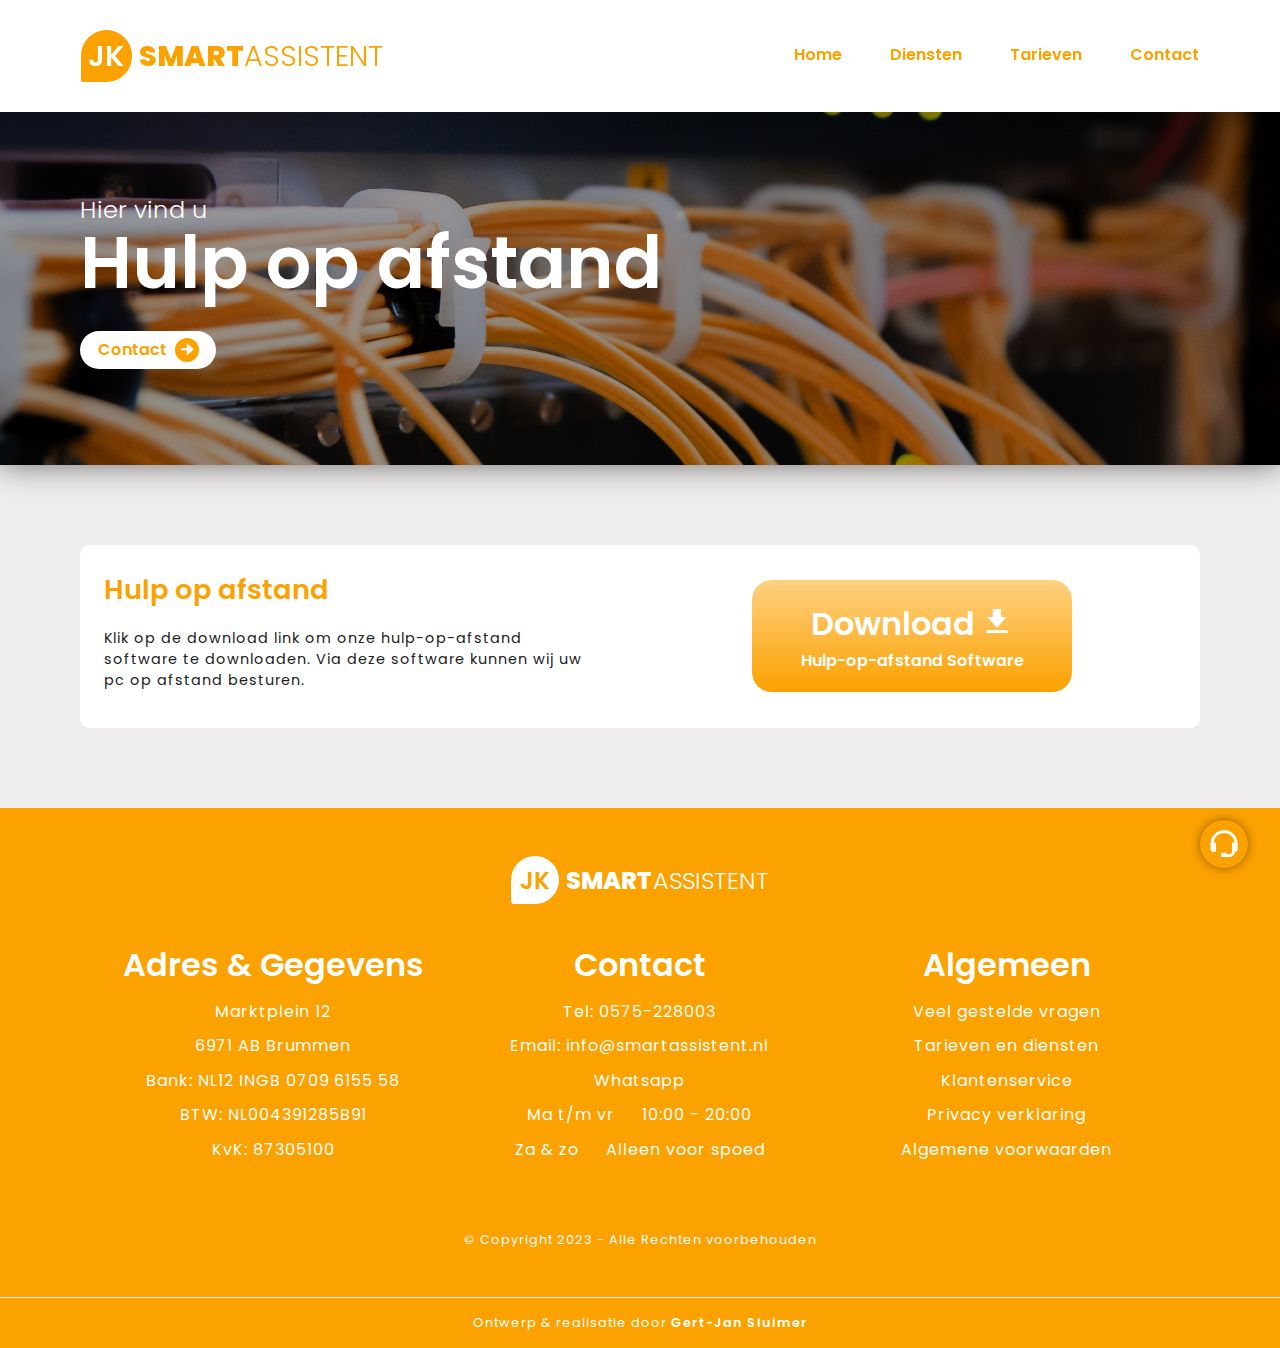
<file: hulp-op-afstand.html>
<!DOCTYPE html>
<html lang="en">
<head>
    <!-- Google tag (gtag.js) -->
    <script async src="https://www.googletagmanager.com/gtag/js?id=G-T0L3V9VFPT"></script>
    <script>
        window.dataLayer = window.dataLayer || [];
        function gtag(){dataLayer.push(arguments);}
        gtag('js', new Date());

        gtag('config', 'G-T0L3V9VFPT');
    </script>

    <meta charset="UTF-8">
    <meta name="viewport" content="width=device-width, initial-scale=1.0">
    <title>Smart Assistent, Uw ICT hulp op locatie!</title>

    <!--==================== FAVICON ====================-->
    <link rel="Shortcut icon" href="assets/favicon.png">

    <!--==================== ICONS ====================-->
    <link href='https://unpkg.com/boxicons@2.1.4/css/boxicons.min.css' rel='stylesheet'>

    <!--==================== CSS ====================-->
    <link rel="stylesheet" href="CSS/style.css">

    <script src="JS/slider.js" defer></script>
</head>
<body>
    <div class="cookie_container" id="cookie_container">
        <div class="cookie" id="cookie">
            <p>Wij gebruiken cookies op onze website om uw ervaring op onze website te optimaliseren. Meer informatie over deze cookies kunt u vinden in ons privacy-en cookiebeleid.</p>
            <div class="cookie_btn_container">
                <button class="btn_cookie btn1" id="btn1">
                    Accepteren
                </button>
                <button class="btn_cookie btn2" id="btn2">
                    Afwijzen
                </button>
            </div>
        </div>
    </div>

    <!--==================== HEADER ====================-->
    <header id="header">
        <div class="header_content">
            <a href="index" class="logo_box" id="logo_box">
                <div class="logo_icon" id="logo_icon">
                    <span>JK</span>
                </div>
                <h1 id="logo_text1">
                    SMART<span id="logo_text2">ASSISTENT</span>
                </h1>
            </a>
    
            <!--==================== MENU BUTTON ====================-->
            <div class="menu_button" id="menu_button">
                <span class="line-1"></span>
                <span class="line-2"></span>
                <span class="line-3"></span>
            </div>
    
            <!--==================== NAVIGATION ====================-->
            <nav class="menu" id="menu">
                <ul class="nav_list" id="nav_list">
                    <li class="link">
                        <a href="index" id="link1">
                            Home
                            <span class="link_line"></span>
                        </a>
                    </li>
                    <li class="link">
                        <a href="diensten" id="link2">
                            Diensten
                            <span class="link_line"></span>
                        </a>
                    </li>
                    <li class="link">
                        <a href="tarieven" id="link3">
                            Tarieven
                            <span class="link_line"></span>
                        </a>
                    </li>
                    <li class="link">
                        <a href="index#contact" id="link4">
                            Contact
                            <span class="link_line"></span>
                        </a>
                    </li>
                </ul>
            </nav>
        </div>

        <a class="maakafspraak" href="index#contact" id="afspraakmenuknop">
            Maak een afspraak!
        </a>
    </header>

    <main>
        <!--==================== FRONT PAGE ====================-->
        <section class="section front_page">
            <div class="dark">
                <div class="front_page_content">
                    <div class="front_page_1">
                        <h2>
                            Hier vind u
                        </h2>
                        <h1 class="hulp-op-afstand_h1">
                            Hulp op afstand
                        </h1>
        
                        <div class="front_page_btn_container">
                            <a href="index#contact" class="front_page_btn">
                                Contact <i class='bx bxs-right-arrow-alt'></i>
                            </a>
                        </div>
                    </div>
                </div>
            </div>
        </section>


        <!--==================== TARIEVEN ====================-->
        <section class="section welkom" id="Welkom">
            <div class="welkom_container">
                <div class="welkom_links">
                    <h1 class="section_title welkom_title">
                        Hulp op afstand
                    </h1>
                    <p>
                        Klik op de download link om onze hulp-op-afstand software te downloaden. Via deze software kunnen wij uw pc op afstand besturen.
                    </p>
                </div>

                <div class="welkom_rechts2">
                    <a href="assets/hulpopafstand.exe" class="download">
                        <div>
                            Download<i class='bx bxs-download'></i>
                        </div>
                        <div class="download_text">
                            Hulp-op-afstand Software
                        </div>
                    </a>
                </div>
            </div>
        </section>


        <!--==================== FOOTER ====================-->
        <section class="footer">
            <a href="index" class="logo_box_footer" id="logo_box">
                <div class="logo_icon_footer" id="logo_icon">
                    <span>JK</span>
                </div>
                <h1 id="logo_text1">
                    SMART<span id="logo_text2">ASSISTENT</span>
                </h1>
            </a>
            <div class="footer_content">
                <div class="footer_1">
                    <h1>Adres & Gegevens</h1>
                    <p>Marktplein 12</p>
                    <p>6971 AB Brummen</p>
                    <p>Bank: NL12 INGB 0709 6155 58</p>
                    <p>BTW: NL004391285B91</p>
                    <p>KvK: 87305100</p>
                </div>

                <div class="lijn"></div>

                <div class="footer_2">
                    <h1>Contact</h1>
                    <p>Tel: 0575-228003</p>
                    <p>Email: info@smartassistent.nl</p>
                    <p>Whatsapp</p>
                    <p>Ma t/m vr &emsp; 10:00 - 20:00</p>
                    <p>Za & zo &emsp; Alleen voor spoed</p>
                </div>

                <div class="lijn"></div>

                <div class="footer_3">
                    <h1>Algemeen</h1>
                    <p>Veel gestelde vragen</p>
                    <p>Tarieven en diensten</p>
                    <p>Klantenservice</p>
                    <p>Privacy verklaring</p>
                    <p>Algemene voorwaarden</p>
                </div>
            </div>
            <p class="copyright">&#169; Copyright 2023 - Alle Rechten voorbehouden</p>
        </section>

        <div class="plasje">
            <a href="#" class="plsaje_link">
                <p>
                    Ontwerp & realisatie door<span class="fat"> Gert-Jan Sluimer</span>
                </p>
            </a>
        </div>

        <div class="bel_nu">
            <a href="tel:0575-228003" class="telefoon">
                <i class='bx bxs-phone'></i>
            </a>

            <a href="tel:0575-228003" class="koptelefoon">
                <i class='bx bx-support'></i>
            </a>
        </div>
    </main>
    



    <script src="JS/main.js"></script>
</body>
</html>
</file>
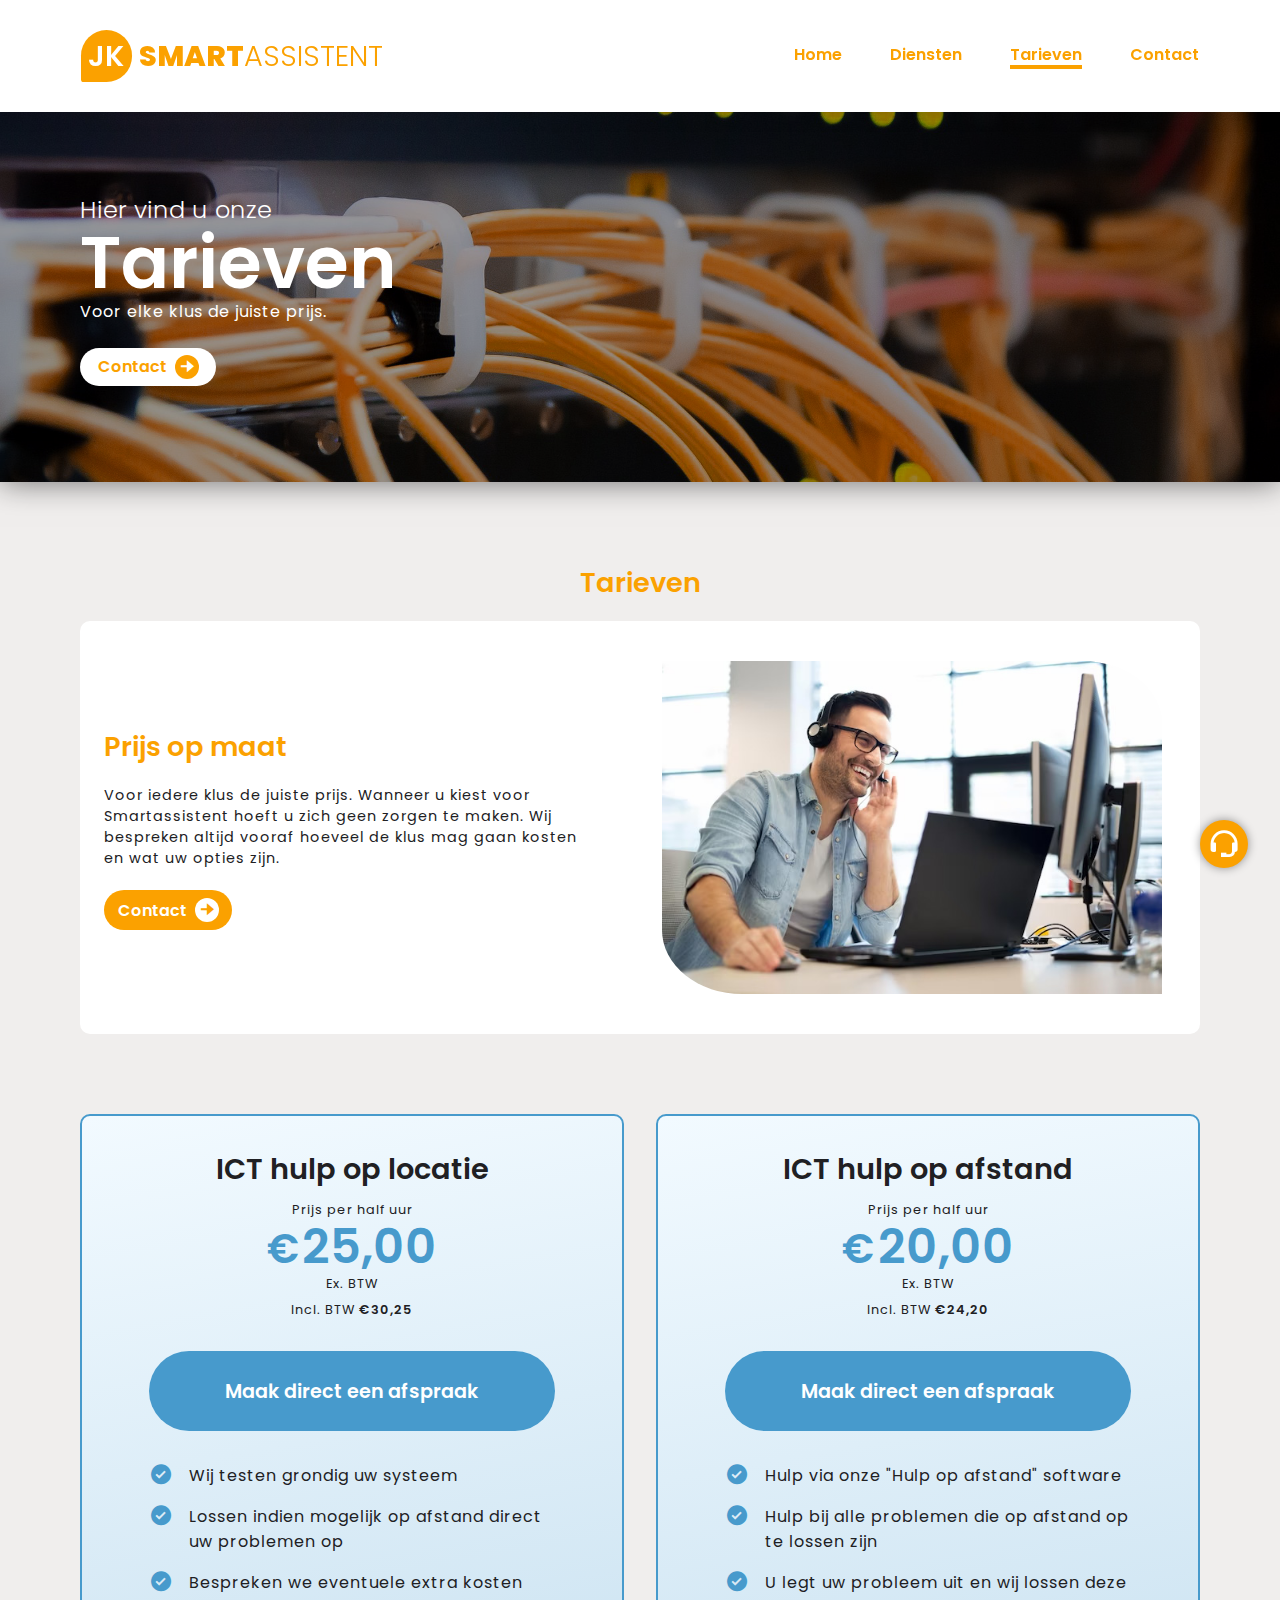
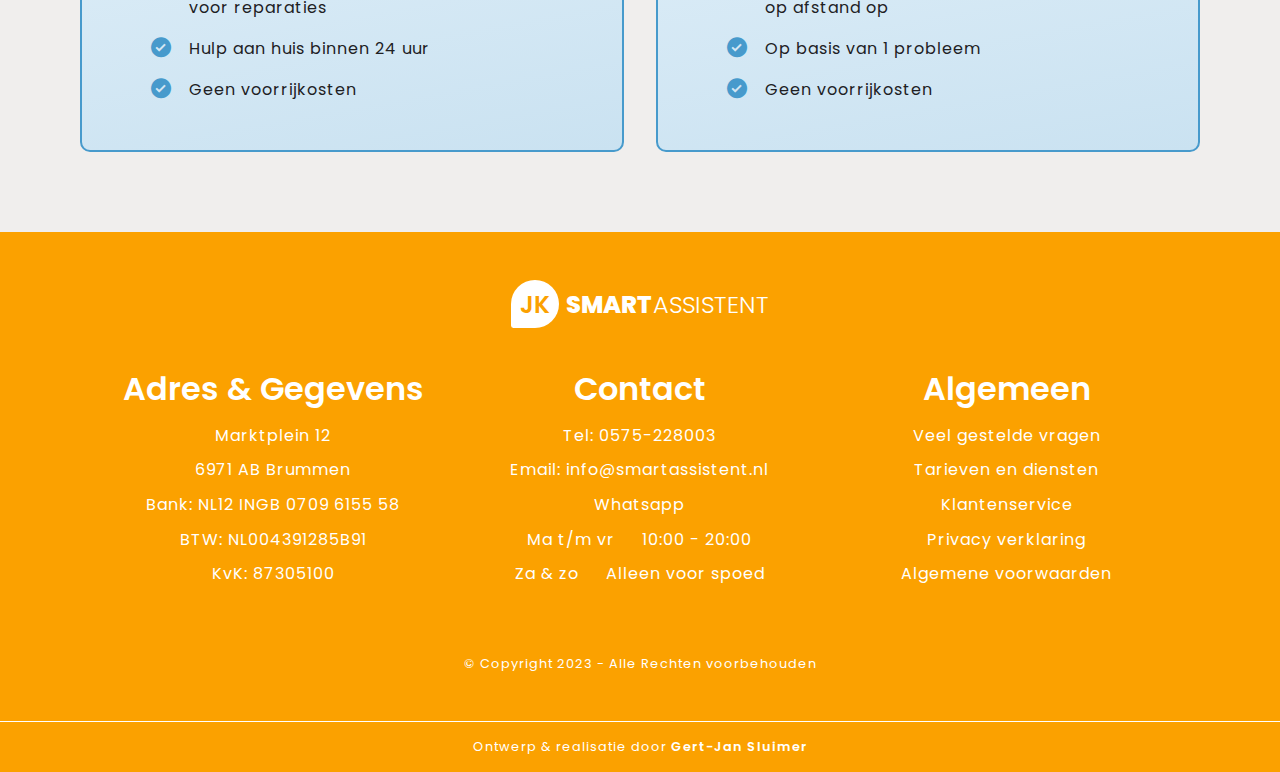
<file: tarieven.html>
<!DOCTYPE html>
<html lang="en">
<head>
    <!-- Google tag (gtag.js) -->
    <script async src="https://www.googletagmanager.com/gtag/js?id=G-T0L3V9VFPT"></script>
    <script>
        window.dataLayer = window.dataLayer || [];
        function gtag(){dataLayer.push(arguments);}
        gtag('js', new Date());

        gtag('config', 'G-T0L3V9VFPT');
    </script>

    <meta charset="UTF-8">
    <meta name="viewport" content="width=device-width, initial-scale=1.0">
    <title>Smart Assistent, Uw ICT hulp op locatie!</title>

    <!--==================== FAVICON ====================-->
    <link rel="Shortcut icon" href="assets/favicon.png">

    <!--==================== ICONS ====================-->
    <link href='https://unpkg.com/boxicons@2.1.4/css/boxicons.min.css' rel='stylesheet'>

    <!--==================== CSS ====================-->
    <link rel="stylesheet" href="CSS/style.css">

    <script src="JS/slider.js" defer></script>
</head>
<body>
    <div class="cookie_container" id="cookie_container">
        <div class="cookie" id="cookie">
            <p>Wij gebruiken cookies op onze website om uw ervaring op onze website te optimaliseren. Meer informatie over deze cookies kunt u vinden in ons privacy-en cookiebeleid.</p>
            <div class="cookie_btn_container">
                <button class="btn_cookie btn1" id="btn1">
                    Accepteren
                </button>
                <button class="btn_cookie btn2" id="btn2">
                    Afwijzen
                </button>
            </div>
        </div>
    </div>

    <!--==================== HEADER ====================-->
    <header id="header">
        <div class="header_content">
            <a href="index" class="logo_box" id="logo_box">
                <div class="logo_icon" id="logo_icon">
                    <span>JK</span>
                </div>
                <h1 id="logo_text1">
                    SMART<span id="logo_text2">ASSISTENT</span>
                </h1>
            </a>
    
            <!--==================== MENU BUTTON ====================-->
            <div class="menu_button" id="menu_button">
                <span class="line-1"></span>
                <span class="line-2"></span>
                <span class="line-3"></span>
            </div>
    
            <!--==================== NAVIGATION ====================-->
            <nav class="menu" id="menu">
                <ul class="nav_list" id="nav_list">
                    <li class="link">
                        <a href="index" id="link1">
                            Home
                            <span class="link_line"></span>
                        </a>
                    </li>
                    <li class="link">
                        <a href="diensten" id="link2">
                            Diensten
                            <span class="link_line"></span>
                        </a>
                    </li>
                    <li class="link">
                        <p id="link3" class="active">
                            Tarieven
                            <span class="link_line"></span>
                        </p>
                    </li>
                    <li class="link">
                        <a href="index#contact" id="link4">
                            Contact
                            <span class="link_line"></span>
                        </a>
                    </li>
                </ul>
            </nav>
        </div>

        <a class="maakafspraak" href="index#contact" id="afspraakmenuknop">
            Maak een afspraak!
        </a>
    </header>

    <main>
        <!--==================== FRONT PAGE ====================-->
        <section class="section front_page">
            <div class="dark">
                <div class="front_page_content">
                    <div class="front_page_1">
                        <h2>
                            Hier vind u onze
                        </h2>
                        <h1>
                            Tarieven
                        </h1>
                        <p>
                            Voor elke klus de juiste prijs.
                        </p>
        
                        <div class="front_page_btn_container">
                            <a href="index#contact" class="front_page_btn">
                                Contact <i class='bx bxs-right-arrow-alt'></i>
                            </a>
                        </div>
                    </div>
                </div>
            </div>
        </section>


        <!--==================== TARIEVEN ====================-->
        <section class="section welkom" id="Welkom">
            <h1 class="section_title">
                Tarieven
            </h1>
            <div class="welkom_container">
                <div class="welkom_links">
                    <h1 class="section_title welkom_title">
                        Prijs op maat
                    </h1>
                    <p>
                        Voor iedere klus de juiste prijs. Wanneer u kiest voor Smartassistent hoeft u zich geen zorgen te maken. Wij bespreken altijd vooraf hoeveel de klus mag gaan kosten en wat uw opties zijn. 
                    </p>
                    <div style="width: 100%;">
                        <a href="index#contact" class="welkom_btn">
                            Contact <i class='bx bxs-right-arrow-alt'></i>
                        </a>
                    </div>
                </div>

                <div class="welkom_rechts2">
                    <img src="assets/stock_foto.jpg">
                </div>
            </div>

            <div class="prijs_content">
                <div class="prijs_box">
                    <h1 class="section_title_prijs">
                        ICT hulp op locatie
                    </h1>
                    
                    <div class="prijzen">
                        <div>
                            <p>
                                <br>Prijs per half uur 
                            </p>
                            <h2>
                                <small>€</small>25,00
                            </h2>
                            <p>
                                Ex. BTW
                            </p>
                            <p style="margin: 0; margin-top: 1rem;">Incl. BTW <b style="font-weight: 600;">€30,25</b></p>
                        </div>

                    </div>

                    <a href="index#contact" class="prijs_afspraak">
                        Maak direct een afspraak
                    </a>

                    <div class="prijs_text">
                        <div>
                            <i class='bx bxs-check-circle'></i> <p>Wij testen grondig uw systeem</p>
                        </div>
                        <div>
                            <i class='bx bxs-check-circle'></i> <p>Lossen indien mogelijk op afstand direct uw problemen op</p>
                        </div>
                        <div>
                            <i class='bx bxs-check-circle'></i> <p>Bespreken we eventuele extra kosten voor reparaties</p>
                        </div>
                        <div>
                            <i class='bx bxs-check-circle'></i> <p>Hulp aan huis binnen 24 uur</p>
                        </div>
                        <div>
                            <i class='bx bxs-check-circle'></i> <p>Geen voorrijkosten</p>
                        </div>

                    </div>
                </div>

                <div class="prijs_box">
                    <h1 class="section_title_prijs">
                        ICT hulp op afstand
                    </h1>
                    
                    <div class="prijzen">
                        <div>
                            <p>
                                <br>Prijs per half uur 
                            </p>
                            <h2>
                                <small>€</small>20,00
                            </h2>
                            <p>
                                Ex. BTW
                            </p>
                            <p style="margin: 0; margin-top: 1rem;">Incl. BTW <b style="font-weight: 600;">€24,20</b></p>
                        </div>
                    </div>

                    <a href="index#contact" class="prijs_afspraak">
                        Maak direct een afspraak
                    </a>

                    <div class="prijs_text">
                        <div>
                            <i class='bx bxs-check-circle'></i> <p>Hulp via onze "Hulp op afstand" software</p>
                        </div>
                        <div>
                            <i class='bx bxs-check-circle'></i> <p>Hulp bij alle problemen die op afstand op te lossen zijn</p>
                        </div>
                        <div>
                            <i class='bx bxs-check-circle'></i> <p>U legt uw probleem uit en wij lossen deze op afstand op</p>
                        </div>
                        <div>
                            <i class='bx bxs-check-circle'></i> <p>Op basis van 1 probleem</p>
                        </div>
                        <div>
                            <i class='bx bxs-check-circle'></i> <p>Geen voorrijkosten</p>
                        </div>
                    </div>
                </div>
            </div>
        </section>


        <!--==================== FOOTER ====================-->
        <section class="footer">
            <a href="index" class="logo_box_footer" id="logo_box">
                <div class="logo_icon_footer" id="logo_icon">
                    <span>JK</span>
                </div>
                <h1 id="logo_text1">
                    SMART<span id="logo_text2">ASSISTENT</span>
                </h1>
            </a>
            <div class="footer_content">
                <div class="footer_1">
                    <h1>Adres & Gegevens</h1>
                    <p>Marktplein 12</p>
                    <p>6971 AB Brummen</p>
                    <p>Bank: NL12 INGB 0709 6155 58</p>
                    <p>BTW: NL004391285B91</p>
                    <p>KvK: 87305100</p>
                </div>

                <div class="lijn"></div>

                <div class="footer_2">
                    <h1>Contact</h1>
                    <p>Tel: 0575-228003</p>
                    <p>Email: info@smartassistent.nl</p>
                    <p>Whatsapp</p>
                    <p>Ma t/m vr &emsp; 10:00 - 20:00</p>
                    <p>Za & zo &emsp; Alleen voor spoed</p>
                </div>

                <div class="lijn"></div>

                <div class="footer_3">
                    <h1>Algemeen</h1>
                    <p>Veel gestelde vragen</p>
                    <p>Tarieven en diensten</p>
                    <p>Klantenservice</p>
                    <p>Privacy verklaring</p>
                    <p>Algemene voorwaarden</p>
                </div>
            </div>
            <p class="copyright">&#169; Copyright 2023 - Alle Rechten voorbehouden</p>
        </section>

        <div class="plasje">
            <a href="#" class="plsaje_link">
                <p>
                    Ontwerp & realisatie door<span class="fat"> Gert-Jan Sluimer</span>
                </p>
            </a>
        </div>

        <div class="bel_nu">
            <a href="tel:0575-228003" class="telefoon">
                <i class='bx bxs-phone'></i>
            </a>

            <a href="tel:0575-228003" class="koptelefoon">
                <i class='bx bx-support'></i>
            </a>
        </div>
    </main>
    



    <script src="JS/main.js"></script>
</body>
</html>
</file>
<file: CSS/style.css>
@import url('https://fonts.googleapis.com/css2?family=Poppins:wght@300;600;800&display=swap');


:root {    
    /*--=================== COLOR ===================--*/
    --accent-color: #fba100;
    --accent-color-alt: #479acc;
    --body-color: #f0eeed;
    --container-color: #202023;
    --text-color: #202023;
    --button-color: rgb(60, 160, 243);

    /*--=================== FONT ===================--*/
    --h1-font-size: 2rem;
    --h2-font-size: 1rem;
    --text-font-size: .8rem;
    --basic-font: 'Montserrat', sans-serif;
    --italic-font: 'Playfair', serif;
}


/*--=================== BASE ===================--*/
*{
    box-sizing: border-box;
    padding: 0;
    margin: 0;
}

html{
    scroll-behavior: smooth;
    background-color: var(--body-color);
    font-family: 'Poppins', sans-serif;
}

ul {
    list-style: none;
}

a{
    text-decoration: none;
    -webkit-tap-highlight-color: transparent;
}

h1, h2, p, a{
    color: var(--text-color);
}

h1, h2{
    font-weight: 600;
}

p{
    font-size: .8rem;
    letter-spacing: 1px;
}
/*--============================================================--*/




/*--=================== REUSABLE CSS CLASSES ===================--*/
.section{
    height: fit-content;
    width: 100%;
    display: flex;
    align-items: center;
    justify-content: center;
    flex-direction: column;
    padding: 5rem 1.3rem;
}

.section_title{
    color: var(--accent-color);
    margin-bottom: 1.1rem;
    font-size: 1.7rem;
    text-align: center;
}

.section_title_blauw{
    color: #fff;
    margin-bottom: 2rem;
    font-size: 1.7rem;
}

.title_margin{
    margin-top: -2.2rem;
}
/*--============================================================--*/




/*--=================== COOKIE ===================--*/
.cookie_container{
    position: fixed;
    width: 100%;
    height: 100vh;
    display: none;
    align-items: center;
    justify-content: center;
    z-index: 200;
    backdrop-filter: blur(10px);
    transition: backdrop-filter .5s;
}

.cookie_container_weg{
    backdrop-filter: blur(0px);
}

.cookie_container_weg2{
    display: none;
}

.cookie{
    background-color: #fff;
    border-radius: 10px;
    width: 80%;
    height: fit-content;
    padding: 1rem;
    box-shadow: 0px 0px 20px #00000051;
    transition: transform .5s, opacity .5s;
    max-width: 600px;
    opacity: 1;
}

.cookie_weg{
    transform: translateY(200%);
    opacity: 0;
}

.cookie p{
    color: var(--container-color);
    text-align: center;
}

.cookie_btn_container{
    display: flex;
    justify-content: space-around;
}

.btn_cookie{
    margin-top: 1rem;
    padding: 1rem;
    border: none;
    border-radius: 10px;
    cursor: pointer;
}

.btn1{
    background-color: #88e12f;
}
/*--==============================================--*/




/*--=================== HEADER ===================--*/
header{
    background-color: #fff;
    height: 5rem;
    width: 100%;
    position: fixed;
    display: flex;
    align-items: center;
    justify-content: center;
    transition: background-color .3s;
    z-index: 100;
    box-shadow: 0px 0px 20px #00000026;
    transition: top .2s;
    top: 0;
}

.hide_header{
    top: -5rem;
}

.header_content{
    width: 100%;
    display: flex;
    align-items: center;
    justify-content: space-between;
    max-width: 1150px;
}

.logo_box{
    margin-left: 1rem;
    display: flex;
    align-items: center;
    -webkit-tap-highlight-color: transparent;
}

.logo_icon{
    background-color: #fba100;
    border-radius: 50% 50% 50% 5%;
    width: 3rem;
    height: 3rem;
    display: flex;
    align-items: center;
    justify-content: center;
    margin-right: .4rem;
    transition: background-color .3s;
}

.logo_icon span{
    color: #fff;
    font-weight: 600;
    font-size: 1.5rem;
    margin-right: .1rem;
    transition: color .3s;
}

.logo_box h1{
    font-weight: 800;
    color: var(--accent-color);
    font-size: 1.5rem;
    transition: color .3s;
}

.logo_box h1 span{
    font-weight: 300;
    color: var(--accent-color);
    margin-top: -1rem;
    transition: color .3s;
}

.menu{
    margin-right: 1rem;
    position: absolute;
    width: 100%;
    height: 100vh;
    top: 100vh;
    left: 0;
    transition: top .0s;
    z-index: -10;
    transition-delay: .4s;
}

.nav_list{
    background-color: #fba100;
    width: 100%;
    height: 100vh;
    display: flex;
    flex-direction: column;
    align-items: center;
    justify-content: center;
    gap: 2rem;
    opacity: 0;
    transition: opacity .5s;
}

.nav_list li{
    transition: transform .5s;
}

.nav_list a{
    color: #fff;
    font-size: 1.5rem;
    cursor: pointer;
}

.nav_list p{
    color: #fff;
    font-size: 1.5rem;
    user-select: none;
    letter-spacing: 0;
}

.active{
    text-decoration: underline 2px;
    text-underline-offset: 5px;
}

.maakafspraak{
    padding: 1rem 2rem;
    background-color: var(--accent-color-alt);
    color: #fff;
    border-radius: 10px;
    font-size: 1.2rem;
    font-weight: 600;
    position: fixed;
    bottom: -4rem;
    opacity: 0;
    transition: bottom .5s, opacity .5s;
}



/*--=================== MENU BURGER BUTTON ===================--*/
.menu_button{
    width: 1.5rem;
    height: 1.5rem;
    cursor: pointer;
    display: flex;
    align-items: center;
    justify-content: center;
    flex-direction: column;
    margin-right: 2rem;
    -webkit-tap-highlight-color: transparent;
}

.menu_button span{
    background-color: var(--accent-color);
    width: 1.7rem;
    height: 3px;
    display: block;
    transition: .2s;
    position: absolute;
}

.menu_button .line-1{
    transform: translate(0, -8px);
}

.menu_button .line-2{
    height: 3px;
}

.menu_button .line-3{
    transform: translate(0, 8px);
}




/*--=================== OPEN MENU ===================--*/
@media screen and (max-width: 1022px) {
    .menu_button_open span{
        background-color: #fff;
    }
    
    .menu_button_open .line-1{
        transform: translate(0, 0) rotate(135deg);
    }
    
    .menu_button_open .line-2{
        width: 0;
    }
    
    .menu_button_open .line-3{
        transform: translate(0, 0) rotate(-135deg);
    }
    
    .header_open{
        background-color: var(--accent-color);
    }
    
    .open_menu{
        top: 0;
        transition-delay: .0s;
    }
    
    .open_nav_list{
        opacity: 1;
        transition: opacity .6s;
    }
    
    .open_nav_list li{
        transform: translateY(-5rem);
    }
    
    .logo_open h1{
        color: #fff;
    }
    
    .logo_open h1 span{
        color: #fff;
    }
    
    .logo_icon_open{
        background-color: #fff;
    }
    
    .logo_icon_open span{
        color: var(--accent-color);
    }

    .open_afspraakmenuknop{
        opacity: 1;
        bottom: 7rem;
    }
}
/*--======================== END OF HEADER ========================--*/




/*--======================== FRONT PAGE ========================--*/
.front_page{
    padding: 0;
    background-image: url(background_img_2.jpg);
    background-position: center;
    background-size: cover;
    justify-content: end;
}

.dark{
    padding: 8rem 1rem 4rem;
    width: 100%;
    background-color: rgba(0, 0, 0, 0.4);
    display: flex;
    justify-content: center;
}

.front_page_content{
    width: 100%;
    max-width: 1115px;
    display: flex;
    justify-content: center;
    align-items: center;
}

.front_page_1{
    flex: 1;
}

.front_page_2{
    flex: 1;
    display: flex;
    align-items: center;
    justify-content: center;
}

.dark h1, h2{
    justify-self: end;
    width: 100%;
    color: #fff;
    z-index: 10;
}

.dark h1{
    font-size: 4.5rem;
    font-weight: 600;
    line-height: 4.5rem;
}

.dark h2{
    font-weight: 300;
}

.dark p{
    color: #fff;
    margin-bottom: 1.5rem;
    font-size: 1rem;
}

.front_page_btn_container{
    width: 100%;
    display: flex;
    gap: 2rem;
    flex-wrap: wrap;
}

.front_page_btn{
    font-weight: 600;
    padding: .4rem 1.1rem;
    color: var(--accent-color);
    background-color: #fff;
    border-radius: 500px;
    display: flex;
    align-items: center;
    transition: background-color .2s, color.2s;
}

.front_page_btn i{
    font-size: 1.5rem;
    background-color: var(--accent-color);
    color: #fff;
    border-radius: 200px;
    margin-left: .5rem;
    transition: transform .2s, background-color .2s, color.2s;
}

.desktop{
    display: none;
}
/*--============================================================--*/



/*--======================== TARIEVEN ========================--*/
.prijs_content{
    width: 100%;
    max-width: 1120px;
    display: flex;
    justify-content: center;
    align-items: center;
    flex-direction: column;
    gap: 5rem;
    margin-top: 5rem;
}

.prijs_box{
    flex: 1;
    background-image: linear-gradient(170deg, #f2faff, #cae2f1 );
    height: fit-content;
    border-radius: 10px;
    border: 2px solid var(--accent-color-alt);
    display: flex;
    flex-direction: column;
    align-items: center;
    justify-content: center;
    padding: 1rem;
    min-height: 350px;
}

.section_title_prijs{
    padding-top: 1rem;
    color: var(--text-color);
    font-size: 1.8rem;
    text-align: center;
}

.prijzen{
    display: flex;
    gap: 3rem;
    flex-wrap: wrap;
}

.prijzen div{
    width: 100%;
    flex: 1;
    display: flex;
    flex-direction: column;
    align-items: center;
    justify-content: center;
}

.prijzen p{
    text-align: center;
    margin: -.5rem;
}

.prijzen span{
    height: 2px;
    background-color: var(--accent-color-alt);
    width: 100%;
}

.prijzen h2{
    color: var(--accent-color-alt);
    font-size: 3rem;
    text-align: center;
}

.prijzen small{
    padding-right: .2rem;
}

.prijs_afspraak{
    height: 5rem;
    width: 80%;
    background-color: var(--accent-color-alt);
    display: flex;
    justify-content: center;
    align-items: center;
    color: #fff;
    border-radius: 500px;
    margin: 2rem 0;
    font-size: 1.2rem;
    font-weight: 600;
    text-align: center;
    padding: 0 1.3rem;
    transition: background-color .3s;
}

.prijs_text{
    width: 80%;
    margin-bottom: 1rem;
}

.prijs_text div{
    display: flex;
    gap: 1rem;
    margin-bottom: 1rem;
}

.prijs_text i{
    font-size: 1.5rem;
    color: var(--accent-color-alt);
}

.prijs_text p{
    font-size: 1rem;
}

.prijs_text h2{
    font-size: 1.3rem;
    margin-top: 2rem;
    color: var(--text-color);
}


/*--============================================================--*/



/*--======================== WELKOM ========================--*/
.welkom{
    padding-bottom: 5;
}

.welkom_container{
    width: 100%;
    max-width: 1120px;
    padding: 1rem;
    display: flex;
    flex-direction: column;
    gap: 1rem;
    background-color: #fff;
    border-radius: 10px;
}

.welkom_links{
    flex: 1;
    display: flex;
    flex-direction: column;
    justify-content: center;
    align-items: center;
}

.welkom_links p{
    font-size: .9rem;
}

.welkom_title{
    text-align: start;
    width: 100%;
}

.welkom_btn{
    background-color: var(--accent-color);
    border-radius: 200px;
    height: 2.5rem;
    width: 8rem;
    display: flex;
    align-items: center;
    justify-content: center;
    color: #fff;
    font-weight: 600;
    margin-top: .5rem;
    transition: transform .2s;
}

.welkom_btn i{
    font-size: 1.5rem;
    background-color: #fff;
    color: var(--accent-color);
    border-radius: 200px;
    margin-left: .5rem;
    transition: transform .2s;
}

.welkom_rechts2{
    flex: 1;
    display: flex;
    align-items: center;
    justify-content: center;
}

.welkom_rechts2 img{
    border-radius: 0 80px 0 80px;
    width: 100%;
    max-width: 500px;
    margin-top: 1rem;
}






.welkom_rechts{
    flex: 1;
    align-items: center;
    justify-content: center;
    flex-direction: column;    
    display: none;
    transform: translateX(1rem);
}

.welkom_rechts h1{
    font-size: 1.5rem;
    padding-bottom: -2rem;
    color: #fff;
}

.welkom_rechts p{
    font-size: 1rem;
    color: #fff;
}

.welkom_rechts p i{
    font-size: 1.5rem;
    transform: translateY(.3rem);
}

.welkom_container p{
    padding-bottom: .8rem;
}

.rechts_content{
    z-index: 10;
    scale: 1.15;
    transform: translateX(.5rem);
}

.welkom_rechts svg{
    position: absolute;
    scale: .45;
    transform: translateX(0rem) translateY(2rem);
    width: 1050px;
    margin: -5rem;
    opacity: .8;
}
/*--========================================================--*/




/*--======================== DIENSTEN ========================--*/
.diensten{
    padding-top: 2rem;
}

.diensten_content{
    display: flex;
    justify-content: center;
    flex-wrap: wrap;
    gap: 1.3rem;
    max-width: 1250px;
}

.dienst_box{
    background-color: #fff;
    padding: 1rem 1rem 1.4rem 1rem;
    border-radius: 15px;
    display: flex;
    flex-direction: column;
    justify-content: flex-start;
}

.dienst_box:hover .foto_box{
    background-size: 140%;
}

.dienst_box h2{
    color: var(--container-color);
    font-size: 1.2rem;
    padding-top: 1rem;
}

.dienst_box p{
    margin-bottom: 2rem;
    font-size: .9rem
}

.btn_diensten{
    align-self: baseline;
    color: #fff;
    font-weight: 600;
    padding: .4rem 1.1rem;
    background-color: var(--accent-color-alt);
    border-radius: 500px;
    transition: background-color .2s;
}

.foto_box{
    height: 15rem;
    margin-bottom: .6rem;
    background-position: center;
    background-size: 120%;
    border-radius: 8px;
    transition: background-size 1s;
}

.foto1{
    background-image: url("hardware.jpg");
}

.foto2{
    background-image: url("software.jpg");
}

.foto3{
    background-image: url("netwerk.jpg");
}

.foto4{
    background-image: url("website.jpg");
}

.foto5{
    background-image: url("Computer\ apk.jpg");
}

.foto6{
    background-image: url("printers.jpg");
}

.diensten_gap{
    display: flex;
    flex-direction: column;
    gap: 5rem;
}

.diensten2{
    padding-top: 0;
}
/*--============================================================--*/




/*--======================== IDEAAL VOOR ========================--*/
.ideaal_voor{
    background-color: var(--accent-color-alt);
    text-align: center;
}

.ideaal_content{
    display: flex;
    justify-content: center;
    flex-wrap: wrap;
    gap: 1.3rem;
}

.ideaal_box{
    color: #fff;
    max-width: 420px;
    display: flex;
    flex-direction: column;
    align-items: center;
    padding-bottom: 3rem;
}

.ideaal_box h2{
    color: #fff;
    font-size: 1.2rem;
}

.ideaal_box p{
    color: #fff;
    margin-bottom: 2rem;
    font-size: .9rem;
}

.checklist{
    width: fit-content;
    text-align: start;
}

.checklist i{
    font-size: 2rem;
    transform: translateY(.3rem);
    color: #88e12f;
}

.icon_mobiel{
    transform: scale(.9) translateY(-.8rem);
}

.maakafspraak2{
    margin-top: 2rem;
    padding: 1rem 2rem;
    background-color: var(--accent-color);
    color: #fff;
    border-radius: 10px;
    font-size: 1.2rem;
    font-weight: 600;
}
/*--=============================================================--*/




/*--======================== MERKEN ========================--*/
.merken{
    width: 100%;
    display: flex;
    flex-direction: column;
    align-items: center;
    padding: 1.3rem 1.3rem 5rem 1.3rem;
}

.merken i{
    width: 50px;
    height: 50px;
    background-color: #fff;
    text-align: center;
    line-height: 50px;
    border-radius: 50%;
    color: var(--text-color);
    font-size: 2rem;
    cursor: pointer;
    position: absolute;
    box-shadow: 0px 0px 10px #00000022;
    display: none;
    -webkit-tap-highlight-color: transparent;
}

.merken i:first-child{
    transform: translateY(5rem) translateX(-570px);
}

.merken i:last-child{
    transform: translateY(5rem) translateX(570px);
}

.merken_lijst{
    background-color: #fff;
    border-radius: 10px;
    padding: 2rem 0;
    width: 100%;
    overflow-x: auto;
    overflow-y: hidden;
    display: grid;
    grid-auto-flow: column;
    grid-auto-columns: calc(100% / 1);
    scroll-behavior: smooth;
    scroll-snap-type: x mandatory;
}

.merken_lijst::-webkit-scrollbar{
    display: none;
}

.no_transition{
    scroll-behavior: auto;
}

.item{
    cursor: pointer;
    display: flex;
    align-items: center;
    justify-content: center;
    scroll-snap-align: start;
    height: 6rem;
}

.dragging{
    scroll-snap-type: none;
    scroll-behavior: auto;
}

.dragging .item{
    cursor: grab;
    user-select: none;
}

.item a{
    display: flex;
    align-items: center;
    justify-content: center;
}

.item img{
    width: 90%;
    max-width: 300px;
}

/*--=========================================================--*/




/*--======================== REVIEUWS ========================--*/
.section_revieuws{
    padding-bottom: 0;
}

.reviews{
    width: 100%;
    max-width: 1120px;
    background-color: #fff;
    padding: 1rem;
    border-radius: 10px;
    z-index: 0;
}
/*--=========================================================--*/




/*--======================== CONTACT ========================--*/
.contact_container{
    width: 100%;
    max-width: 1120px;
    background-color: #fff;
    padding: 1rem;
    border-radius: 10px;
}

.contact_container h2{
    color: var(--container-color);
    font-size: 1.2rem;
}

.contact_container p{
    margin-bottom: 2rem;
    font-size: .9rem;
}

.contact_container a{
    color: var(--accent-color-alt);
}

.contacth2{
    margin-bottom: 1rem;
}

.contact_form{
    width: 100%;
    display: flex;
    align-items: center;
    justify-content: center;
    flex-direction: column;
    gap: 1rem;
}

.contact_group{
    gap: 1rem;
    width: 100%;
    display: flex;
    align-items: center;
    justify-content: center;
    flex-direction: column;
}

.contact__input{
    font-family: 'Poppins', sans-serif;
    font-size: .8rem;
    line-height: 1.8rem;
    letter-spacing: .08rem;
    width: 100%;
    background-color: transparent;
    padding: .5rem;
    border: 1px solid var(--container-color);
    border-radius: 4px;
    background-color: #fff;
}

.contact_form textarea{
    height: 15rem;
    resize: none;
    font-size: .8rem;
}

.contact_message{
    height: 1rem;
}

.contact_button{
    align-self: flex-start;
    padding: 1rem 2rem;
    background-color: var(--accent-color);
    color: #fff;
    border-radius: 10px;
    font-size: 1.2rem;
    font-weight: 600;
    border: none;
    cursor: pointer;
    transition: transform .2s;
    margin-bottom: 5rem;
}

.locatie{
    display: flex;
    align-items: start;
    justify-content: space-between;
    flex-direction: column;
}

.flex{
    padding-right: 1rem;
}

.locatie_frame{
    margin-top: 2rem;
    border-radius: 10px;
    width: 100%;
    height: 25rem;
    margin-bottom: -.4rem;
}
/*--=========================================================--*/




/*--======================== FOOTER ========================--*/
.footer{
    background-color: var(--accent-color);
    padding: 3rem;
    display: flex;
    flex-direction: column;
    align-items: center;
}

.footer_content{
    width: 100%;
    display: flex;
    flex-direction: column;
    justify-content: center;
    align-items: center;
}

.logo_box_footer{
    width: min-content;
    margin-bottom: 2rem;
    display: flex;
    align-items: center;
    -webkit-tap-highlight-color: transparent;
}

.logo_icon_footer{
    background-color: #fff;
    border-radius: 50% 50% 50% 5%;
    width: 3rem;
    height: 3rem;
    display: flex;
    align-items: center;
    justify-content: center;
    margin-right: .4rem;
    transition: background-color .3s;
}

.logo_icon_footer span{
    color: var(--accent-color);
    font-weight: 600;
    font-size: 1.5rem;
    margin-right: .1rem;
    transition: color .3s;
}

.logo_box_footer h1{
    font-weight: 800;
    color: #fff;
    font-size: 1.5rem;
    transition: color .3s;
}

.logo_box_footer h1 span{
    font-weight: 300;
    color: #fff;
    margin-top: -1rem;
    transition: color .3s;
}

.footer_1 p, .footer_2 p, .footer_3 p{
    text-align: center;
    color: #fff;
    padding: .3rem;
    font-size: 1rem;
}

.footer_1 h1, .footer_2 h1, .footer_3 h1{
    text-align: center;
    color: #fff;
    padding: .3rem;
}

.footer_1, .footer_2, .footer_3{
    max-width: 350px;
    flex: 1;
}

.lijn{
    height: 1px;
    width: 100%;
    background-color: #fff;
    margin: 2rem 0;
}

.copyright{
    color: #fff;
    margin-top: 4rem;
    text-align: center;
}


/*--======================== HULP OP AFSTAND ========================--*/
.hulp-op-afstand_h1{
    margin-bottom: 2rem;
}

.download{
    height: 7rem;
    width: 20rem;
    background-image: linear-gradient(#ffd182, #fba100);
    display: flex;
    align-items: center;
    justify-content: center;
    flex-direction: column;
    color: #fff;
    font-weight: 600;
    font-size: 2rem;
    border-radius: 20px;
    transition: .2s;
}

.download i{
    padding-left: .4rem;
}

.download_text{
    font-size: 1rem;
}

.download:hover{
    transform: translateY(-.25rem);
}
/*--=========================================================--*/


/*--======================== PLASJE ========================--*/
.plasje{
    background-color: var(--accent-color);
    transition: background-color .5s;
    width: 100%;
    font-size: .9rem;
    padding: 1rem;
    border-top: 1px solid #fff ;
    cursor: pointer;
}

.plasje:hover{
    background-color: var(--container-color);
}

.plasje p{
    color: #fff;
    text-align: center;
}

.fat{
    font-weight: 600;
}
/*--=========================================================--*/




/*--======================== BEL NU ========================--*/
.bel_nu{
    position: fixed;
    display: block;
    bottom: 2rem;
    right: 2rem;
}

.bel_nu a{
    align-items: center;
    justify-content: center;
    width: 3rem;
    height: 3rem;
    background-color: var(--accent-color);
    color: #fff;
    font-size: 2rem;
    border-radius: 500px;
    box-shadow: 0px 0px 10px #00000068;
    transition: scale .2s;
}

.telefoon{
    display: flex;
}

.koptelefoon{
    display: none;
}
/*--========================================================--*/




/*--=================== MEDIA QUERIES ===================--*/
@media screen and (max-width: 1023px) {
    .front_page_btn i{
        display: none;
    }

    .telefoon{
        scale: 1.2;
        animation-name: telefoon;
        animation-duration: 10s;
        animation-iteration-count: infinite;
        animation-timing-function: ease-in-out;
    }

    .telefoon::before{
        content: '';
        position: absolute;
        background-color: #fff;
        width: 2rem;
        height: 2rem;
        border-radius: 200px;
        z-index: -2;
        animation-name: grow;
        animation-duration: 4s;
        animation-iteration-count: infinite;
        animation-timing-function: ease-out;
    }
    .telefoon::after{
        content: '';
        position: absolute;
        background-color: var(--accent-color);
        width: 3rem;
        height: 3rem;
        border-radius: 200px;
        z-index: -1;
    }
}

@keyframes grow{
    0%{transform: scale(1); opacity: 1;}
    70%{transform: scale(2.5); opacity: 0;}

    100%{opacity: 0;}
}

@keyframes telefoon{
    0%{transform: rotate(-2deg);}
    0.5%{transform: rotate(2deg);}
    1%{transform: rotate(-5deg);}
    1.5%{transform: rotate(5deg);}
    2%{transform: rotate(-7deg);}
    2.5%{transform: rotate(7deg);}
    3%{transform: rotate(-10deg);}
    3.5%{transform: rotate(10deg);}
    4%{transform: rotate(-15deg);}
    4.5%{transform: rotate(15deg);}
    5%{transform: rotate(-10deg);}
    5.5%{transform: rotate(10deg);}
    6%{transform: rotate(-10deg);}
    6.5%{transform: rotate(15deg);}
    7%{transform: rotate(-15deg);}
    7.5%{transform: rotate(10deg);}
    8%{transform: rotate(-10deg);}
    8.5%{transform: rotate(15deg);}
    9%{transform: rotate(-20deg);}
    9.5%{transform: rotate(10deg);}
    10%{transform: rotate(-10deg);}
    10.5%{transform: rotate(10deg);}
    11%{transform: rotate(-15deg);}
    11.5%{transform: rotate(10deg);}
    12%{transform: rotate(-10deg);}
    12.5%{transform: rotate(10deg);}
    13%{transform: rotate(-10deg);}
    13.5%{transform: rotate(15deg);}
    14%{transform: rotate(-10deg);}
    14.5%{transform: rotate(10deg);}
    15%{transform: rotate(-5deg);}
    15.5%{transform: rotate(5deg);}
    16%{transform: rotate(-2deg);}
    16.5%{transform: rotate(2deg);}
    17%{transform: rotate(0deg);}
}

@media screen and (min-width: 700px) {
    .merken_lijst{
        grid-auto-columns: calc(100% / 2);
    }

    .dienst_box{
        max-width: 300px;
    }

    .contact_container{
        padding: 1.5rem;
    }

    .welkom_container{
        padding: 1.5rem;
    }

    .reviews{
        padding: 1.5rem;
    }
}

@media screen and (min-width: 800px) {
    .prijs_content{
        flex-direction: row;
        gap: 2rem;
        align-items: flex-start;
    }

    .locatie{
        flex-direction: row;
        gap: 1.5rem;
    }

    .flex{
        max-width: 300px;
    }
}

@media screen and (min-width: 1023px) {

    /*--======================== HEADER ========================--*/
    header{
        height: 7rem;
    }

    .hide_header{
        top: -7rem;
    }

    .logo_icon{
        width: 3.2rem;
        height: 3.2rem;
    }
    
    .logo_icon span{
        font-size: 1.8rem;
    }
    
    .logo_box h1{
        font-size: 1.8rem;
    }

    .menu_button{
        display: none;
    }

    .menu{
        position: relative;
        width: fit-content;
        height: fit-content;
        top: 0;
        z-index: 1;
    }
    
    .nav_list{
        background-color: transparent;
        width: fit-content;
        height: fit-content;
        flex-direction: row;
        opacity: 1;
        gap: 3rem;
    }

    .link_line{
        width: 0%;
        height: 4px;
        background-color: var(--accent-color);
        transition: width .2s;
        transform: translateY(-2px);
    }
    
    .nav_list a{
        color: var(--accent-color);
        font-size: 1rem;
        font-weight: 600;
        display: grid;
    }

    .nav_list p{
        color: var(--accent-color);
        font-size: 1rem;
        font-weight: 600;
        display: grid;
    }

    .nav_list a:hover .link_line{
        width: 100%;
    }

    .active{
        text-decoration: underline 4px;
    }

    .maakafspraak{
        display: none;
    }

    /*--======================== FRONT PAGE ========================--*/
    .dark{
        padding: 12rem 1rem 6rem;
        height: 100%;
    }

    .front_page{
        box-shadow: 0px 0px 30px #0000008c;
    }

    .front_page_1{
        transform: translateX(2.5rem);
    }

    .front_page_content{
        max-width: 1200px;
    }

    .front_page_btn:hover{
        background-color: var(--accent-color);
        color: #fff;
    }

    .front_page_btn:hover i{
        transform: translateX(.65rem);
        background-color: #fff;
        color: var(--accent-color);
    }



    /*--======================== WELKOM ========================--*/
    .prijs_afspraak:hover{
        background-color: var(--accent-color);
    }

    .welkom_rechts{
        display: flex;
    }

    .welkom_container{
        flex-direction: row;
    }

    .welkom_rechts2 img{
        padding: 1rem 0rem 1rem 0;
        margin-top: 0;
    }
    
    .welkom_links p{
        padding-right: 2rem;
    }

    .welkom_btn:hover i{
        transform: translateX(.45rem);
    }

    /*--======================== DIENSTEN ========================--*/
    .ideaal_box{
        max-width: 360px;
        padding: 1rem;
        padding-bottom: 1rem;
    }

    .btn_diensten:hover{
        background-color: var(--button-color);
    }

    .merken_lijst{
        grid-auto-columns: calc(100% / 3);
        max-width: 1120px;
    }

    /*--======================== IDEAAL VOOR ========================--*/
    .dienst_box{
        max-width: 360px;
    }

    .maakafspraak2:hover{
        animation-name: bounce;
        animation-duration: 1s;
        animation-iteration-count: infinite;
    }

    .switch{
        order: 1;
        padding-left: 2rem;
    }
    /*--======================== CONTACT ========================--*/
    .contact_group{
        flex-direction: row;
    }

    .contact_button:hover{
        transform: translateY(-.5rem);
    }

    /*--======================== FOOTER ========================--*/
    .footer_content{
        width: 100%;
        max-width: 1100px;
        justify-content: space-around;
        flex-direction: row;
    }

    .lijn{
        display: none;
    }

    /*--======================== BEL NU ========================--*/
    .bel_nu a:hover{
        scale: 1.15;
    }

    .telefoon{
        display: none;
    }
    
    .koptelefoon{
        display: flex;
    }
}

@media screen and (min-width: 1194px) {
    .mobile{
        display: none;
    }

    .desktop{
        display: inline;
    }
}

@media screen and (min-width: 1240px) {
    .merken i{
        display: block;
    }
}

@keyframes bounce{
    0%{transform: translateY(0rem);}
    20%{transform: translateY(-.5rem);}
    100%{transform: translateY(0rem);}
}
</file>
